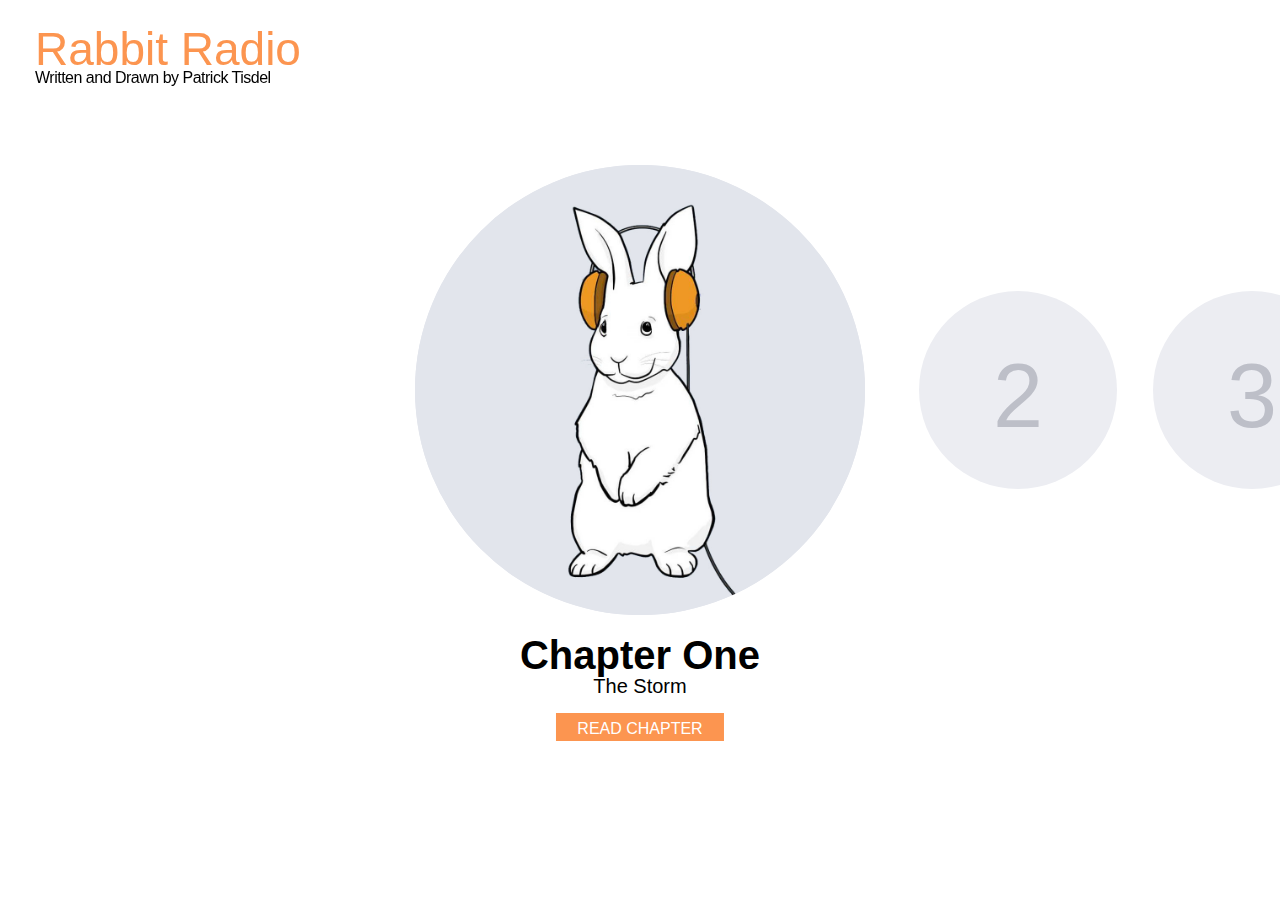
<file: index.html>
<!DOCTYPE html>

<html>
    
    <head>
        <title>Rabbit Radio</title>
        <link rel="stylesheet" type="text/css" href="scss/styles.css">
    </head>
    
    <body>


        
        <header id="page-titles">
            <h1><a class="title" href="index.html">Rabbit Radio</a></h1>
            <p class="subtitle">Written and Drawn by Patrick Tisdel</p>
        </header>
        
        
        <main id="chapters_list">
        
            <div class="chapter-button selected">                
                <div class="icon">                
                    <span class="number">1</span>                
                </div>                
                <header class="titles">
                    <h2 class="title">Chapter One</h2>
                    <p class="subtitle">The Storm</p>
                    <a href="chapter-1.html" class="read-chapter-btn">Read Chapter</a>
                </header>            
            </div>
            
            <div class="chapter-button ">                
                <div class="icon">                
                    <span class="number">2</span>                
                </div>                
                <header class="titles">
                    <h2 class="title">Chapter Two</h2>
                    <p class="subtitle">The Storm</p>
                    <a href="chapter-1.html" class="read-chapter-btn">Read Chapter</a>
                </header>            
            </div>
        
            <div class="chapter-button ">                
                <div class="icon">                
                    <span class="number">3</span>                
                </div>                
                <header class="titles">
                    <h2 class="title">Chapter Three</h2>
                    <p class="subtitle">The Storm</p>
                    <a href="chapter-1.html" class="read-chapter-btn">Read Chapter</a>
                </header>            
            </div>
        
        </main>
        
        
        
        <script src="https://code.jquery.com/jquery-3.3.1.min.js"  integrity="sha256-FgpCb/KJQlLNfOu91ta32o/NMZxltwRo8QtmkMRdAu8="  crossorigin="anonymous"></script>
        <script type="text/javascript" src="scripts.js"></script>

    </body>
    
</html>
</file>
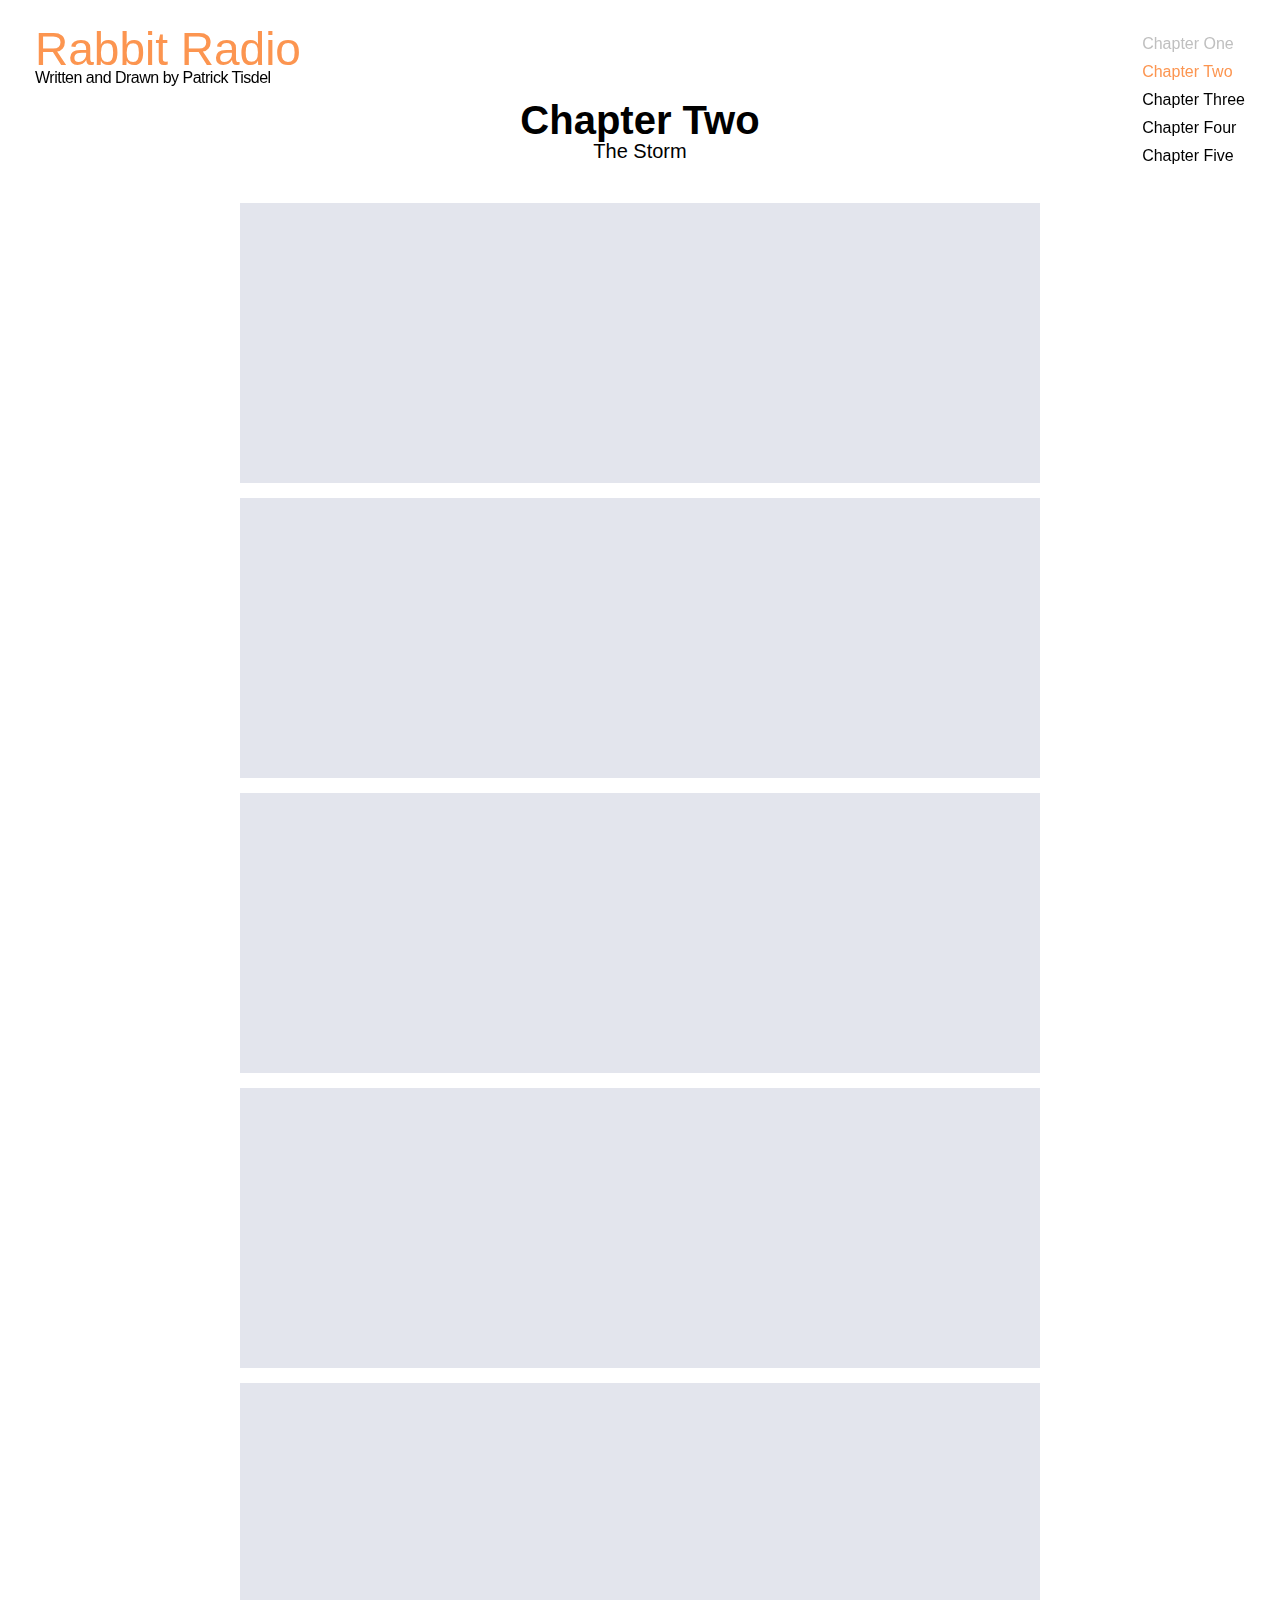
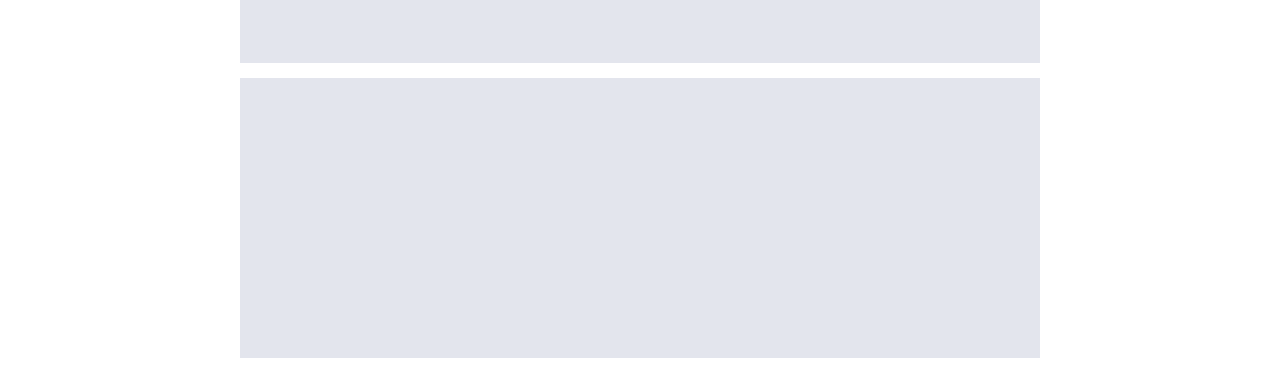
<file: chapter-1.html>
<!DOCTYPE html>

<html>
    
    <head>
        <title>Rabbit Radio</title>
        <link rel="stylesheet" type="text/css" href="scss/styles.css">
    </head>
    
    <body>


        
        <header id="page-titles">
            <h1><a class="title" href="index.html">Rabbit Radio</a></h1>
            <p class="subtitle">Written and Drawn by Patrick Tisdel</p>
        </header>
        
        
        
        <section id="chapter-1" class="chapter">
        
            <header class="titles">
                <h2 class="title">Chapter Two</h2>
                <p class="subtitle">The Storm</p>
            </header>    
            
            <div class="sample-pane"></div>
            <div class="sample-pane"></div>
            <div class="sample-pane"></div>
            <div class="sample-pane"></div>
            <div class="sample-pane"></div>
            <div class="sample-pane"></div>
        
        
        </section>
        
        <aside id="chapters-menu">
        
            <ul>
                <li class="read"><a href="#">Chapter One</a></li>
                <li class="selected"><a href="#">Chapter Two</a></li>
                <li><a href="#">Chapter Three</a></li>
                <li><a href="#">Chapter Four</a></li>
                <li><a href="#">Chapter Five</a></li>            
            </ul>
            
        </aside>
        
        
        <script src="https://code.jquery.com/jquery-3.3.1.min.js"  integrity="sha256-FgpCb/KJQlLNfOu91ta32o/NMZxltwRo8QtmkMRdAu8="  crossorigin="anonymous"></script>
        <script type="text/javascript" src="scripts.js"></script>

    </body>
    
</html>
</file>
<file: scss/styles.css>
* {
  box-sizing: border-box;
  font-family: "DK Harimau", sans-serif;
  margin: 0;
  padding: 0; }

body {
  overflow-x: hidden; }

#page-titles {
  position: fixed;
  z-index: 1;
  padding: 35px; }
  #page-titles h1 {
    line-height: 0.9em; }
    #page-titles h1 .title {
      font-size: 46px;
      color: #FC9550;
      font-weight: 400;
      text-decoration: none; }
  #page-titles .subtitle {
    color: black;
    letter-spacing: -0.5px; }

#chapters_list {
  position: absolute;
  top: 0;
  bottom: 120px;
  left: 0;
  padding-left: 50vw;
  margin-left: -29vh;
  /* 3 from margin-left, 15 from half of the 30 width of the icon */
  display: flex;
  flex-direction: row;
  align-items: center;
  transition: all 0.6s; }
  #chapters_list .chapter-button {
    position: relative;
    margin-left: 2vh;
    margin-right: 2vh; }
    #chapters_list .chapter-button .icon {
      position: relative;
      background-color: #ecedf2;
      border-radius: 50%;
      height: 22vh;
      width: 22vh;
      display: flex;
      justify-content: center;
      align-items: center;
      transition: all 0.6s;
      cursor: pointer;
      overflow: hidden; }
      #chapters_list .chapter-button .icon .number {
        font-size: 10vh;
        color: #bdbfc8;
        margin-top: 0.15em;
        transition: all 0.6s; }
      #chapters_list .chapter-button .icon::after {
        content: "";
        background: url(../images/bunny.jpg);
        background-size: cover;
        opacity: 0;
        top: 0;
        left: 0;
        bottom: 0;
        right: 0;
        position: absolute;
        transition: all 0.6s; }
    #chapters_list .chapter-button .titles {
      position: absolute;
      top: 100%;
      padding-top: 20px;
      opacity: 0;
      transition: all 0.6s;
      text-align: center;
      left: 50%;
      transform: translateX(-50%); }
      #chapters_list .chapter-button .titles .title {
        white-space: nowrap;
        font-size: 40px;
        line-height: 1em; }
      #chapters_list .chapter-button .titles .subtitle {
        white-space: nowrap;
        font-size: 20px; }
      #chapters_list .chapter-button .titles .read-chapter-btn {
        display: inline-block;
        text-decoration: none;
        background-color: #fc9550;
        border: 0;
        outline: none;
        margin-top: 15px;
        padding: 7px 21px 3px 21px;
        color: white;
        text-transform: uppercase;
        cursor: pointer; }
        #chapters_list .chapter-button .titles .read-chapter-btn:hover {
          background-color: #d86d25; }
    #chapters_list .chapter-button.selected {
      margin-right: 4vh;
      margin-left: 4vh; }
      #chapters_list .chapter-button.selected .icon {
        width: 50vh;
        height: 50vh;
        background-color: #E3E5ED; }
        #chapters_list .chapter-button.selected .icon .number {
          opacity: 0; }
        #chapters_list .chapter-button.selected .icon::after {
          opacity: 1; }
      #chapters_list .chapter-button.selected .titles {
        opacity: 1; }

.chapter {
  padding-top: 100px;
  width: 100%;
  max-width: 800px;
  margin: auto; }
  .chapter .titles {
    margin-bottom: 40px;
    text-align: center; }
    .chapter .titles .title {
      font-size: 40px;
      line-height: 1em; }
    .chapter .titles .subtitle {
      font-size: 20px; }
  .chapter .sample-pane {
    height: 280px;
    background-color: #E3E5ED;
    margin-bottom: 15px; }

#chapters-menu {
  position: fixed;
  padding: 35px;
  top: 0;
  right: 0; }
  #chapters-menu li {
    list-style-type: none;
    margin-bottom: 10px; }
    #chapters-menu li a {
      color: black;
      text-decoration: none;
      cursor: pointer; }
    #chapters-menu li.read a {
      color: #bfbfbf; }
    #chapters-menu li.selected a {
      color: #FC9550; }

/*# sourceMappingURL=styles.css.map */
</file>
